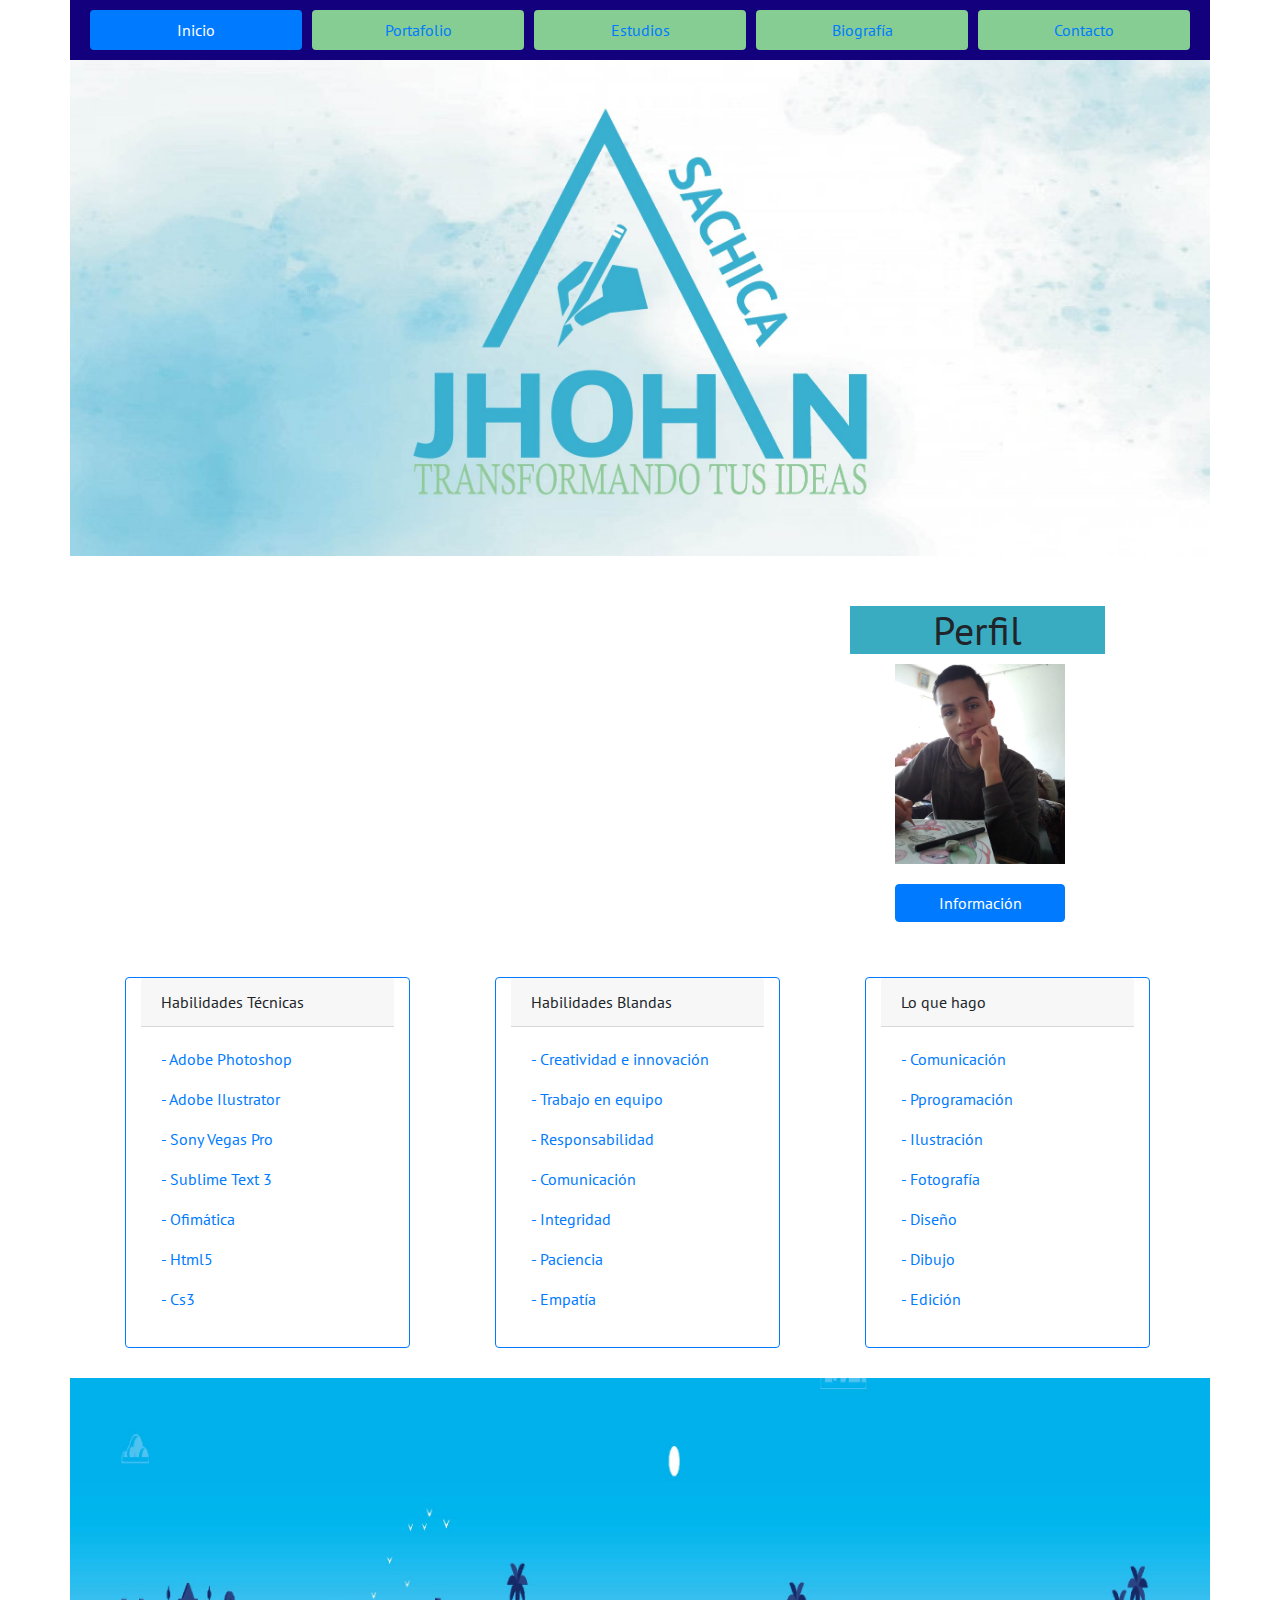
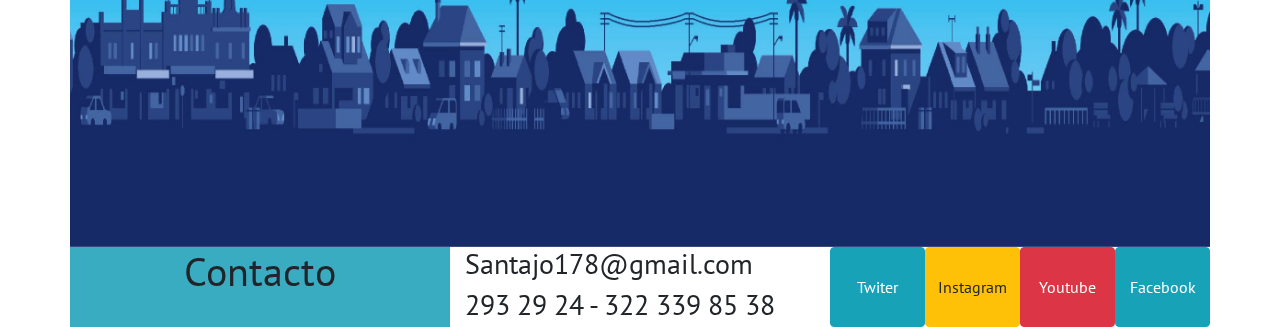
<file: index.html>
<!DOCTYPE html>
<html lang="es">
<head>
    <!-- Required meta tags -->
    <meta charset="utf-8">
    <meta name="viewport" content="width=device-width, initial-scale=1, shrink-to-fit=no">

    <!-- Bootstrap CSS -->
    <link rel="stylesheet" href="https://stackpath.bootstrapcdn.com/bootstrap/4.5.2/css/bootstrap.min.css" integrity="sha384-JcKb8q3iqJ61gNV9KGb8thSsNjpSL0n8PARn9HuZOnIxN0hoP+VmmDGMN5t9UJ0Z" crossorigin="anonymous">
    <link rel="stylesheet" type="text/css" href="estilos.css">
    <link rel="shortcut icon" href="favicon.ico" type="image/x-icon">
	<link rel="icon" href="favicon.ico" type="image/x-icon">
	<link href="https://fonts.googleapis.com/css2?family=PT+Sans&display=swap" rel="stylesheet">


    <title>Portafolio Web</title>
  </head>
  <body class="container">

<div class="row">
	<div class="barra col-md-12">
	<nav class="nav nav-pills nav-justified">
  <a class="inicio nav-link active" href="index.html">Inicio</a>
  <a class="portafolio nav-link" href="portafolio.html">Portafolio</a>
  <a class="estudios nav-link" href="estudios.html">Estudios</a>
  <a class="biografia nav-link" href="biografia.html">Biografía</a>
  <a class="contacto nav-link" href="contacto.html">Contacto</a>
  </nav>
  </div>
</div>

<div id="carouselExampleSlidesOnly" class="row carousel slide" data-ride="carousel">
  <div class="carousel-inner"> 
    <div class="carousel-item active">
        <img src="images/fondologo.jpg" class="d-block w-100" alt="...">
    </div>
  </div>
</div>

<div class="row">
	<div class="video col-md-7">
	<iframe width="560" height="315" src="https://www.youtube.com/embed/HCOSwMyfdz0" frameborder="0" allow="accelerometer; autoplay; clipboard-write; encrypted-media; gyroscope; picture-in-picture" allowfullscreen></iframe>
	</div>
	<div class="foto"></div>
	<div class="perfil col-md-3">
		<div class="texto">
			<h1>Perfil</h1></div>
		<div class="imagenperfil">
		<img src="images/perfil.jpeg" height="200px">
<!-- Button trigger modal -->
<button type="button" class="botoninfo btn btn-primary" data-toggle="modal" data-target="#staticBackdrop">
  Información
</button>

<!-- Modal -->
<div class="modal fade" id="staticBackdrop" data-backdrop="static" data-keyboard="false" tabindex="-1" aria-labelledby="staticBackdropLabel" aria-hidden="true">
  <div class="modal-dialog">
    <div class="modal-content">
      <div class="modal-header">
        <h5 class="modal-title" id="staticBackdropLabel">Productor multimedia con bases personales, sociales y profesionales
        encaminadas a la ilustración y al diseño con las que busco dar soluciones a
        problemas de comunicación, publicidad o reconocimiento independiente, mediante
        contenido creativo, novedoso y funcional manteniendo las bases de la empatía, la
        integridad y la perseverancia.</h5>
        <button type="button" class="close" data-dismiss="modal" aria-label="cerrar">
          <span aria-hidden="true">&times;</span>
        </button>
      </div>
      <div class="modal-footer">
        <button type="button" class="btn btn-secondary" data-dismiss="modal">Cerrar</button>
      </div>
    </div>
  </div>
</div>
</div>
</div>
</div>

<div class="row">
  <div class="habilidadest card border-primary col-md-3" style="max-width: 18rem;">
  <div class="card-header">Habilidades Técnicas</div>
  <div class="card-body text-primary">
    <p class="card-text">- Adobe Photoshop</p> <p>- Adobe Ilustrator</p> <p>- Sony Vegas Pro</p>
    <p>- Sublime Text 3</p> <p>- Ofimática</p> <p>- Html5</p> <p>- Cs3</p>
  </div>
</div>

<div class="habilidadesb card border-primary col-md-3" style="max-width: 18rem;">
  <div class="card-header">Habilidades Blandas</div>
  <div class="card-body text-primary">
    <p class="card-text">- Creatividad e innovación</p> <p>- Trabajo en equipo</p> <p>- Responsabilidad</p> <p>- Comunicación</p> <p>- Integridad</p> <p>- Paciencia</p> <p>- Empatía</p>
  </div>
</div>

<div class="loquehago card border-primary col-md-3" style="max-width: 18rem;">
  <div class="card-header">Lo que hago</div>
  <div class="card-body text-primary">
    <p class="card-text">- Comunicación</p> <p>- Pprogramación</p> <p>- Ilustración</p> <p>- Fotografía</p> <p>- Diseño</p> <p>- Dibujo</p> <p>- Edición</p>
  </div>
</div>
</div>


<div class="row">
<div id="carouselExampleSlidesOnly" class="fondo1 carousel slide" data-ride="carousel"> 
  <div class="carousel-inner">
    <div class="carousel-item active">
        <img src="images/fondocuerpo.jpg" class="d-block w-100" alt="...">

    </div>
  </div>
</div>
</div>


<div class="row">
	<div class="caja1 col-md-4">
		<h1>Contacto</h1>
	</div>
	<div class="caja2 col-md-4">
		<h3>Santajo178@gmail.com</h3>
		<h3>293 29 24 - 322 339 85 38</h3>
	</div>
  <button type="button" class="col-md-1 btn btn-info">Twiter</button>
  <button type="button" class="col-md-1 btn btn-warning">Instagram</button>
  <button type="button" class="col-md-1 btn btn-danger">Youtube</button>
  <button type="button" class="col-md-1 btn btn-info">Facebook</button>
</div>










    <!-- Optional JavaScript -->
    <!-- jQuery first, then Popper.js, then Bootstrap JS -->
    <script src="https://code.jquery.com/jquery-3.5.1.slim.min.js" integrity="sha384-DfXdz2htPH0lsSSs5nCTpuj/zy4C+OGpamoFVy38MVBnE+IbbVYUew+OrCXaRkfj" crossorigin="anonymous"></script>
    <script src="https://cdn.jsdelivr.net/npm/popper.js@1.16.1/dist/umd/popper.min.js" integrity="sha384-9/reFTGAW83EW2RDu2S0VKaIzap3H66lZH81PoYlFhbGU+6BZp6G7niu735Sk7lN" crossorigin="anonymous"></script>
    <script src="https://stackpath.bootstrapcdn.com/bootstrap/4.5.2/js/bootstrap.min.js" integrity="sha384-B4gt1jrGC7Jh4AgTPSdUtOBvfO8shuf57BaghqFfPlYxofvL8/KUEfYiJOMMV+rV" crossorigin="anonymous"></script>
  </body>
</html>
</file>
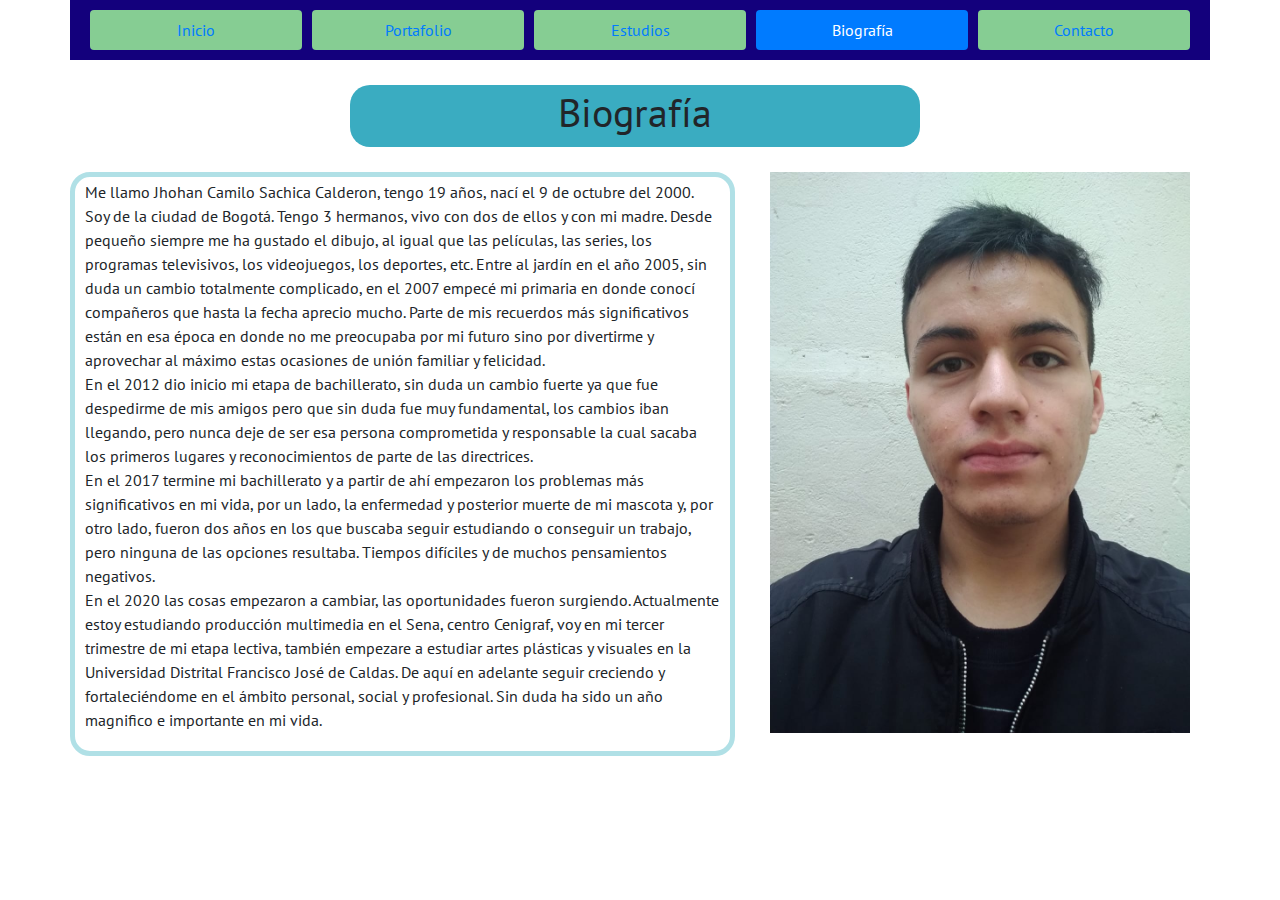
<file: biografia.html>
<!DOCTYPE html>
<html lang="es">
<head>
    <!-- Required meta tags -->
    <meta charset="utf-8">
    <meta name="viewport" content="width=device-width, initial-scale=1, shrink-to-fit=no">

    <!-- Bootstrap CSS -->
    <link rel="stylesheet" href="https://stackpath.bootstrapcdn.com/bootstrap/4.5.2/css/bootstrap.min.css" integrity="sha384-JcKb8q3iqJ61gNV9KGb8thSsNjpSL0n8PARn9HuZOnIxN0hoP+VmmDGMN5t9UJ0Z" crossorigin="anonymous">
    <link rel="stylesheet" type="text/css" href="estilos.css">
    <link rel="shortcut icon" href="favicon.ico" type="image/x-icon">
	<link rel="icon" href="favicon.ico" type="image/x-icon">
	<link href="https://fonts.googleapis.com/css2?family=PT+Sans&display=swap" rel="stylesheet">


    <title>Portafolio Web</title>
  </head>
  <body class="container">

<div class="row">
	<div class="barra col-md-12">
	<nav class="nav nav-pills nav-justified">
  <a class="inicio nav-link" href="index.html">Inicio</a>
  <a class="portafolio nav-link" href="portafolio.html">Portafolio</a>
  <a class="estudios nav-link" href="estudios.html">Estudios</a>
  <a class="biografia nav-link active" href="biografia.html">Biografía</a>
  <a class="contacto nav-link" href="contacto.html">Contacto</a>
  </nav>
  </div>
</div>

<div class="row">
  <div class="col-md-6 tituloportafolio">
  <h1>Biografía</h1></div>
</div>

<div class="row">
  <div class="textobiografia col-md-7">
  <p>Me llamo Jhohan Camilo Sachica Calderon, tengo 19 años, nací el 9 de octubre
del 2000. Soy de la ciudad de Bogotá. Tengo 3 hermanos, vivo con dos de ellos y
con mi madre. Desde pequeño siempre me ha gustado el dibujo, al igual que las
películas, las series, los programas televisivos, los videojuegos, los deportes, etc.
Entre al jardín en el año 2005, sin duda un cambio totalmente complicado, en el
2007 empecé mi primaria en donde conocí compañeros que hasta la fecha aprecio
mucho. Parte de mis recuerdos más significativos están en esa época en donde
no me preocupaba por mi futuro sino por divertirme y aprovechar al máximo estas
ocasiones de unión familiar y felicidad.
  <br>
En el 2012 dio inicio mi etapa de bachillerato, sin duda un cambio fuerte ya que
fue despedirme de mis amigos pero que sin duda fue muy fundamental, los
cambios iban llegando, pero nunca deje de ser esa persona comprometida y
responsable la cual sacaba los primeros lugares y reconocimientos de parte de las
directrices.
  <br>
En el 2017 termine mi bachillerato y a partir de ahí empezaron los problemas más
significativos en mi vida, por un lado, la enfermedad y posterior muerte de mi
mascota y, por otro lado, fueron dos años en los que buscaba seguir estudiando o
conseguir un trabajo, pero ninguna de las opciones resultaba. Tiempos difíciles y
de muchos pensamientos negativos.
  <br>
En el 2020 las cosas empezaron a cambiar, las oportunidades fueron surgiendo.
Actualmente estoy estudiando producción multimedia en el Sena, centro Cenigraf,
voy en mi tercer trimestre de mi etapa lectiva, también empezare a estudiar artes
plásticas y visuales en la Universidad Distrital Francisco José de Caldas. De aquí
en adelante seguir creciendo y fortaleciéndome en el ámbito personal, social y
profesional. Sin duda ha sido un año magnifico e importante en mi vida.</p>
</div>
  <div class="col-md-4">
  <img src="images/fotobiografia.jpeg" width="420px"></div>
</div>










    <!-- Optional JavaScript -->
    <!-- jQuery first, then Popper.js, then Bootstrap JS -->
    <script src="https://code.jquery.com/jquery-3.5.1.slim.min.js" integrity="sha384-DfXdz2htPH0lsSSs5nCTpuj/zy4C+OGpamoFVy38MVBnE+IbbVYUew+OrCXaRkfj" crossorigin="anonymous"></script>
    <script src="https://cdn.jsdelivr.net/npm/popper.js@1.16.1/dist/umd/popper.min.js" integrity="sha384-9/reFTGAW83EW2RDu2S0VKaIzap3H66lZH81PoYlFhbGU+6BZp6G7niu735Sk7lN" crossorigin="anonymous"></script>
    <script src="https://stackpath.bootstrapcdn.com/bootstrap/4.5.2/js/bootstrap.min.js" integrity="sha384-B4gt1jrGC7Jh4AgTPSdUtOBvfO8shuf57BaghqFfPlYxofvL8/KUEfYiJOMMV+rV" crossorigin="anonymous"></script>
  </body>
</html>
</file>
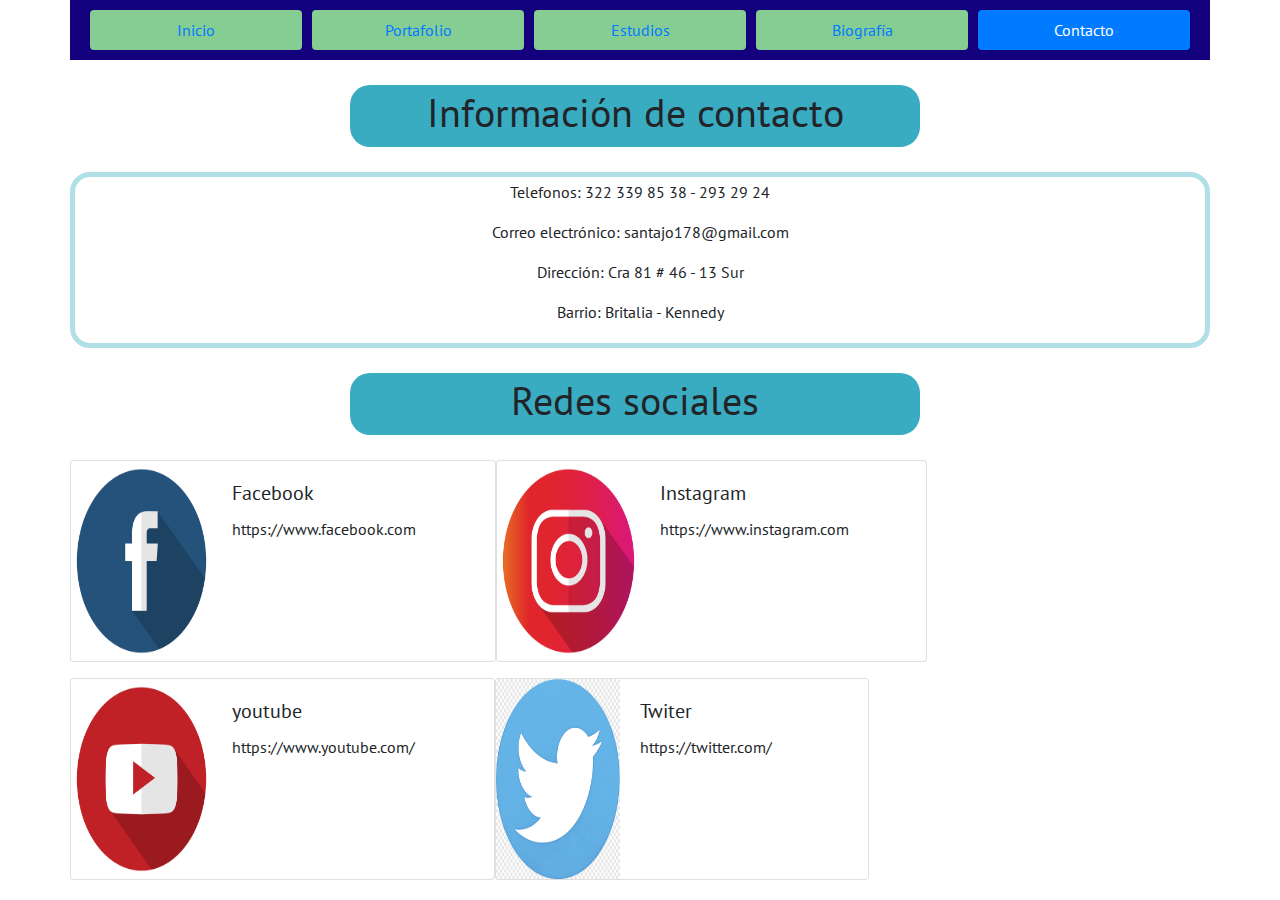
<file: contacto.html>
<!DOCTYPE html>
<html lang="es">
<head>
    <!-- Required meta tags -->
    <meta charset="utf-8">
    <meta name="viewport" content="width=device-width, initial-scale=1, shrink-to-fit=no">

    <!-- Bootstrap CSS -->
    <link rel="stylesheet" href="https://stackpath.bootstrapcdn.com/bootstrap/4.5.2/css/bootstrap.min.css" integrity="sha384-JcKb8q3iqJ61gNV9KGb8thSsNjpSL0n8PARn9HuZOnIxN0hoP+VmmDGMN5t9UJ0Z" crossorigin="anonymous">
    <link rel="stylesheet" type="text/css" href="estilos.css">
    <link rel="shortcut icon" href="favicon.ico" type="image/x-icon">
	<link rel="icon" href="favicon.ico" type="image/x-icon">
	<link href="https://fonts.googleapis.com/css2?family=PT+Sans&display=swap" rel="stylesheet">


    <title>Portafolio Web</title>
  </head>
  <body class="container">

<div class="row">
	<div class="barra col-md-12">
	<nav class="nav nav-pills nav-justified">
  <a class="inicio nav-link" href="index.html">Inicio</a>
  <a class="portafolio nav-link" href="portafolio.html">Portafolio</a>
  <a class="estudios nav-link" href="estudios.html">Estudios</a>
  <a class="biografia nav-link" href="biografia.html">Biografía</a>
  <a class="contacto nav-link active" href="contacto.html">Contacto</a>
  </nav>
  </div>
</div>

<div class="row">
  <div class="col-md-6 tituloportafolio">
  <h1>Información de contacto</h1></div>
</div>

<div class="row">
  <div class="textoins col-md-12">
  <p>Telefonos: 322 339 85 38 - 293 29 24</p>
  <p>Correo electrónico: santajo178@gmail.com</p>
  <p>Dirección: Cra 81 # 46 - 13 Sur</p>
  <p>Barrio: Britalia - Kennedy</p></div>
</div>

<div class="row">
  <div class="col-md-6 tituloportafolio">
  <h1>Redes sociales</h1></div>
</div>

<div class="row">
<div class="card mb-3" style="max-width: 540px;">
  <div class="row no-gutters">
    <div class="col-md-4">
      <img src="images/iconofacebook.png" class="card-img" height="200px">
    </div>
    <div class="col-md-8">
      <div class="card-body">
        <h5 class="card-title">Facebook</h5>
        <p class="card-text">https://www.facebook.com</p>
      </div>
    </div>
  </div>
</div>

<div class="card mb-3" style="max-width: 540px;">
  <div class="row no-gutters">
    <div class="col-md-4">
      <img src="images/iconoinstagram.jpg" class="card-img" height="200px">
    </div>
    <div class="col-md-8">
      <div class="card-body">
        <h5 class="card-title">Instagram</h5>
        <p class="card-text">https://www.instagram.com</p>
      </div>
    </div>
  </div>
</div>
</div>

<div class="row">
<div class="card mb-3" style="max-width: 540px;">
  <div class="row no-gutters">
    <div class="col-md-4">
      <img src="images/iconoyoutube.png" class="card-img" height="200px">
    </div>
    <div class="col-md-8">
      <div class="card-body">
        <h5 class="card-title">youtube</h5>
        <p class="card-text">https://www.youtube.com/</p>
      </div>
    </div>
  </div>
</div>

<div class="card mb-3" style="max-width: 540px;">
  <div class="row no-gutters">
    <div class="col-md-4">
      <img src="images/iconotwiter.png" class="card-img" height="200px">
    </div>
    <div class="col-md-8">
      <div class="card-body">
        <h5 class="card-title">Twiter</h5>
        <p class="card-text">https://twitter.com/</p>
      </div>
    </div>
  </div>
</div>
</div>









    <!-- Optional JavaScript -->
    <!-- jQuery first, then Popper.js, then Bootstrap JS -->
    <script src="https://code.jquery.com/jquery-3.5.1.slim.min.js" integrity="sha384-DfXdz2htPH0lsSSs5nCTpuj/zy4C+OGpamoFVy38MVBnE+IbbVYUew+OrCXaRkfj" crossorigin="anonymous"></script>
    <script src="https://cdn.jsdelivr.net/npm/popper.js@1.16.1/dist/umd/popper.min.js" integrity="sha384-9/reFTGAW83EW2RDu2S0VKaIzap3H66lZH81PoYlFhbGU+6BZp6G7niu735Sk7lN" crossorigin="anonymous"></script>
    <script src="https://stackpath.bootstrapcdn.com/bootstrap/4.5.2/js/bootstrap.min.js" integrity="sha384-B4gt1jrGC7Jh4AgTPSdUtOBvfO8shuf57BaghqFfPlYxofvL8/KUEfYiJOMMV+rV" crossorigin="anonymous"></script>
  </body>
</html>
</file>
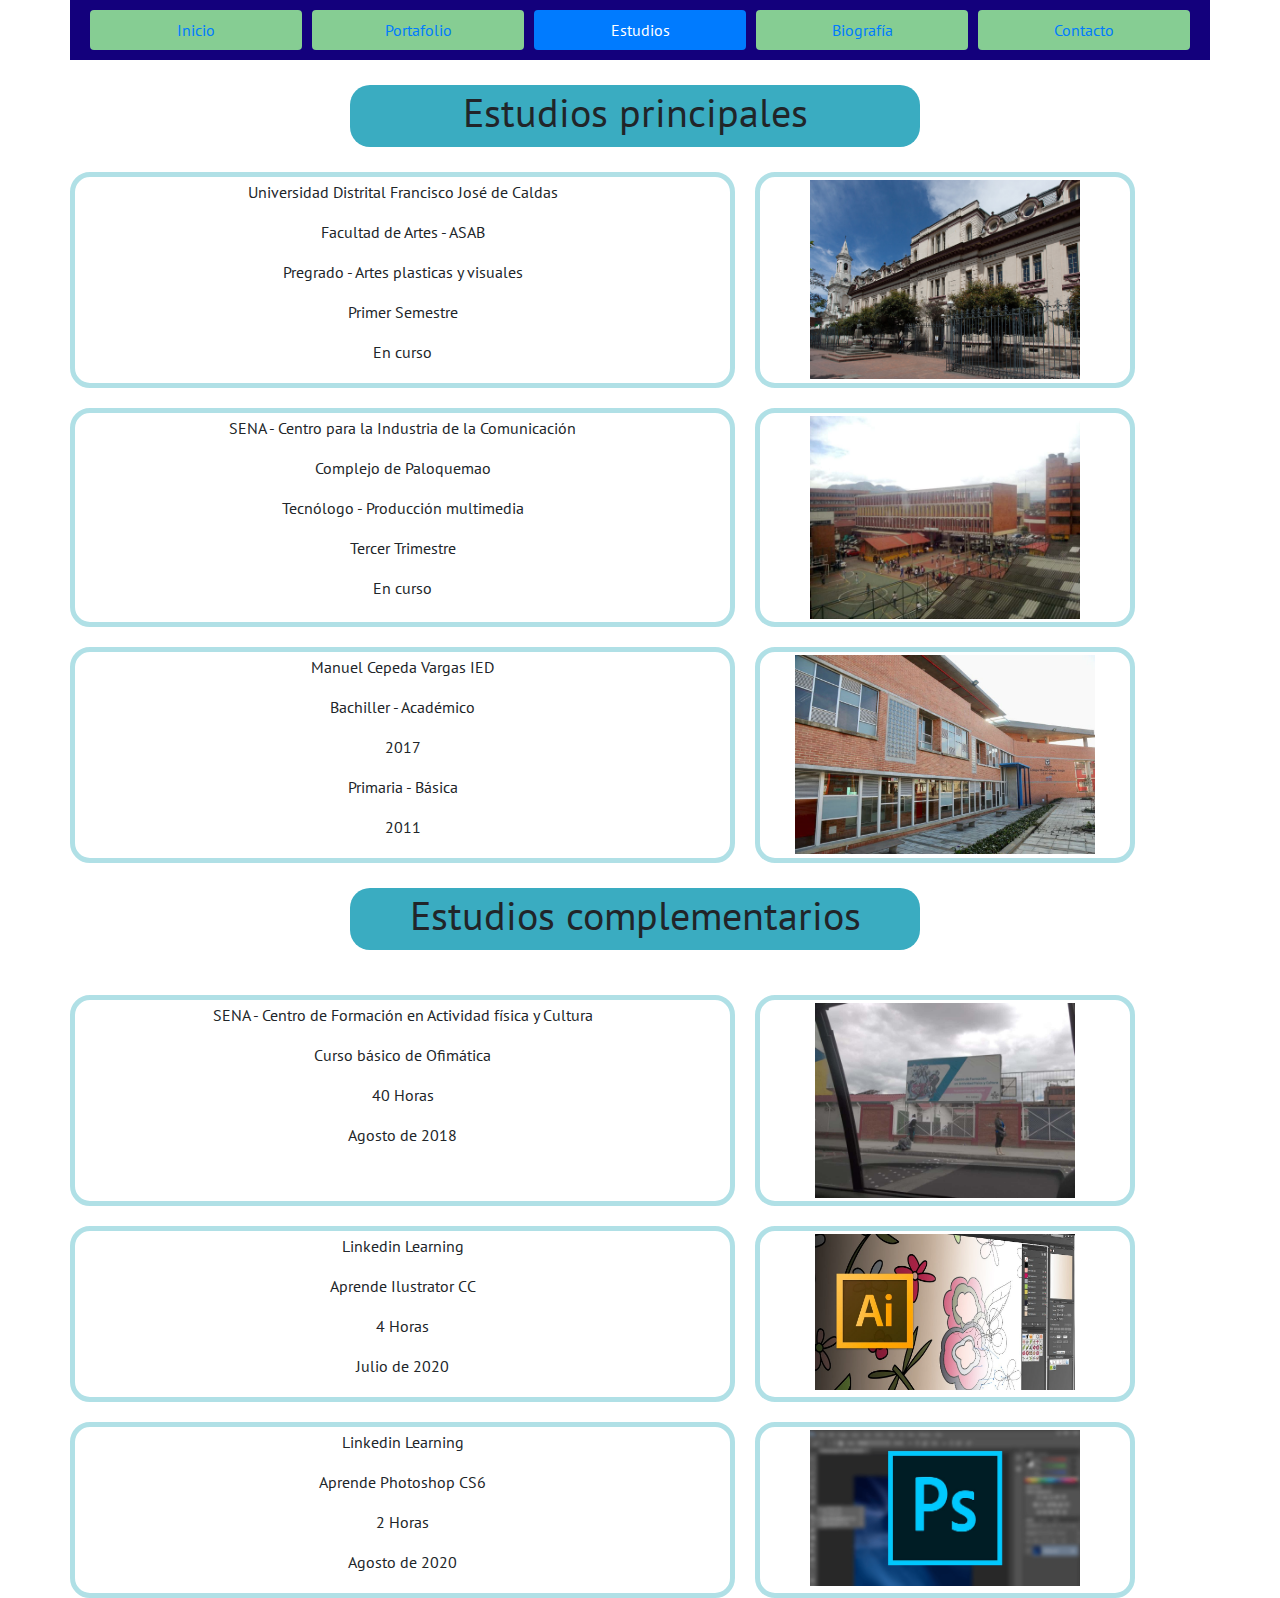
<file: estudios.html>
<!DOCTYPE html>
<html lang="es">
<head>
    <!-- Required meta tags -->
    <meta charset="utf-8">
    <meta name="viewport" content="width=device-width, initial-scale=1, shrink-to-fit=no">

    <!-- Bootstrap CSS -->
    <link rel="stylesheet" href="https://stackpath.bootstrapcdn.com/bootstrap/4.5.2/css/bootstrap.min.css" integrity="sha384-JcKb8q3iqJ61gNV9KGb8thSsNjpSL0n8PARn9HuZOnIxN0hoP+VmmDGMN5t9UJ0Z" crossorigin="anonymous">
    <link rel="stylesheet" type="text/css" href="estilos.css">
    <link rel="shortcut icon" href="favicon.ico" type="image/x-icon">
	<link rel="icon" href="favicon.ico" type="image/x-icon">
	<link href="https://fonts.googleapis.com/css2?family=PT+Sans&display=swap" rel="stylesheet">


    <title>Portafolio Web</title>
  </head>
  <body class="container">

<div class="row">
	<div class="barra col-md-12">
	<nav class="nav nav-pills nav-justified">
  <a class="inicio nav-link" href="index.html">Inicio</a>
  <a class="portafolio nav-link" href="portafolio.html">Portafolio</a>
  <a class="estudios nav-link active" href="estudios.html">Estudios</a>
  <a class="biografia nav-link" href="biografia.html">Biografía</a>
  <a class="contacto nav-link" href="contacto.html">Contacto</a>
  </nav>
  </div>
</div>

<div class="row">
  <div class="col-md-6 tituloportafolio">
  <h1>Estudios principales</h1></div>
</div>

<div class="row">
  <div class="textoins col-md-7">
  <p>Universidad Distrital Francisco José de Caldas</p>
  <p>Facultad de Artes - ASAB</p>
  <p>Pregrado - Artes plasticas y visuales</p>
  <p>Primer Semestre</p>
  <p>En curso</p></div>
  <div class="textoins col-md-4">
  <img src="images/ud.jpg" width="270px"></div>
</div>

<div class="row">
  <div class="textoins1 col-md-7">
  <p>SENA - Centro para la Industria de la Comunicación</p>
  <p>Complejo de Paloquemao</p>
  <p>Tecnólogo - Producción multimedia</p>
  <p>Tercer Trimestre</p>
  <p>En curso</p></div>
  <div class="textoins1 col-md-4">
  <img src="images/sena.jpg" width="270px"></div>
</div>

<div class="row">
  <div class="textoins1 col-md-7">
  <p>Manuel Cepeda Vargas IED</p>
  <p>Bachiller - Académico</p>
  <p>2017</p>
  <p>Primaria - Básica</p>
  <p>2011</p></div>
  <div class="textoins1 col-md-4">
  <img src="images/mcv.jpg" width="300px"></div>
</div>


<div class="row">
  <div class="col-md-6 tituloportafolio">
  <h1>Estudios complementarios</h1></div>
</div>

<div class="row">
  <div class="textoins1 col-md-7">
  <p>SENA - Centro de Formación en Actividad física y Cultura</p>
  <p>Curso básico de Ofimática</p>
  <p>40 Horas</p>
  <p>Agosto de 2018</p></div>
  <div class="textoins1 col-md-4">
  <img src="images/sena2.jpg" width="260px"></div>
</div>

<div class="row">
  <div class="textoins1 col-md-7">
  <p>Linkedin Learning</p>
  <p>Aprende Ilustrator CC</p>
  <p>4 Horas</p>
  <p>Julio de 2020</p></div>
  <div class="textoins1 col-md-4">
  <img src="images/ilustrator.jpg" width="260px"></div>
</div>

<div class="row">
  <div class="textoins1 col-md-7">
  <p>Linkedin Learning</p>
  <p>Aprende Photoshop CS6</p>
  <p>2 Horas</p>
  <p>Agosto de 2020</p></div>
  <div class="textoins1 col-md-4">
  <img src="images/photoshop.png" width="270px"></div>
</div>









    <!-- Optional JavaScript -->
    <!-- jQuery first, then Popper.js, then Bootstrap JS -->
    <script src="https://code.jquery.com/jquery-3.5.1.slim.min.js" integrity="sha384-DfXdz2htPH0lsSSs5nCTpuj/zy4C+OGpamoFVy38MVBnE+IbbVYUew+OrCXaRkfj" crossorigin="anonymous"></script>
    <script src="https://cdn.jsdelivr.net/npm/popper.js@1.16.1/dist/umd/popper.min.js" integrity="sha384-9/reFTGAW83EW2RDu2S0VKaIzap3H66lZH81PoYlFhbGU+6BZp6G7niu735Sk7lN" crossorigin="anonymous"></script>
    <script src="https://stackpath.bootstrapcdn.com/bootstrap/4.5.2/js/bootstrap.min.js" integrity="sha384-B4gt1jrGC7Jh4AgTPSdUtOBvfO8shuf57BaghqFfPlYxofvL8/KUEfYiJOMMV+rV" crossorigin="anonymous"></script>
  </body>
</html>
</file>
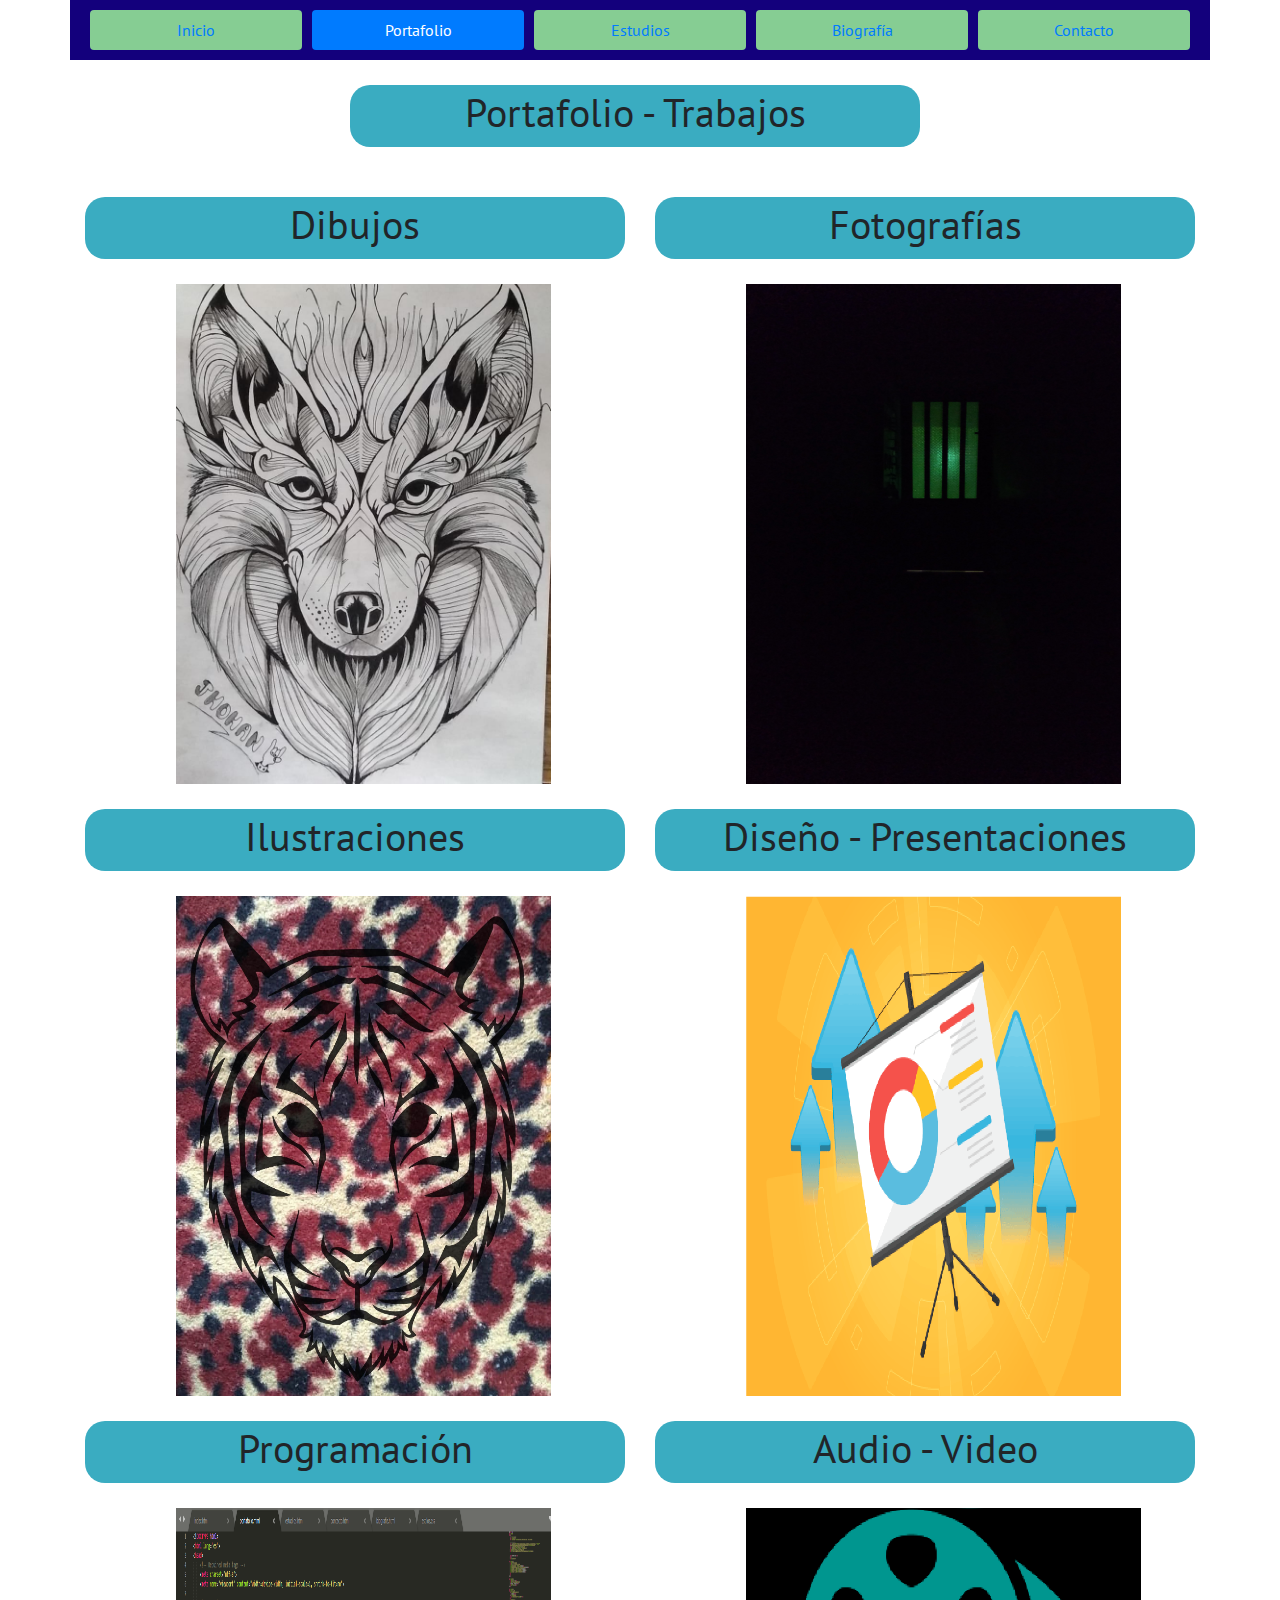
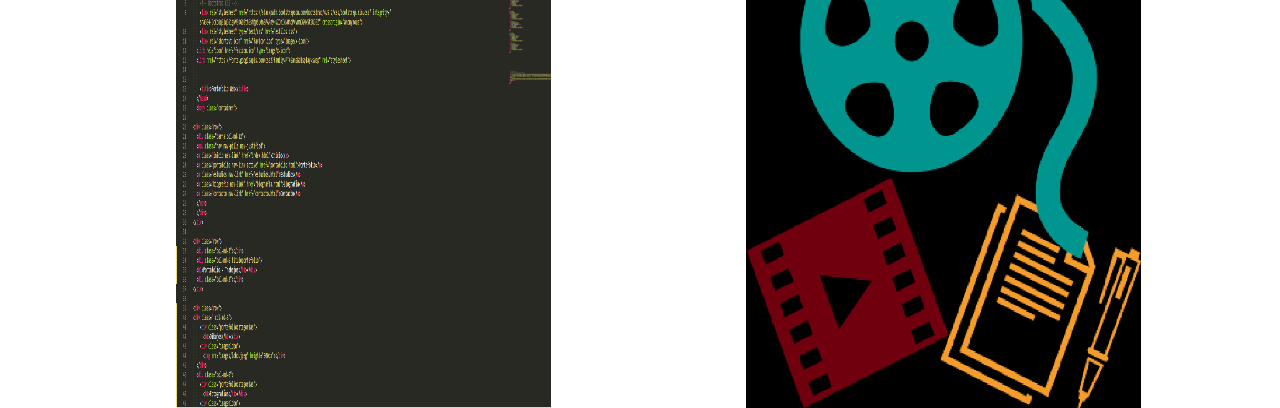
<file: portafolio.html>
<!DOCTYPE html>
<html lang="es">
<head>
    <!-- Required meta tags -->
    <meta charset="utf-8">
    <meta name="viewport" content="width=device-width, initial-scale=1, shrink-to-fit=no">

    <!-- Bootstrap CSS -->
    <link rel="stylesheet" href="https://stackpath.bootstrapcdn.com/bootstrap/4.5.2/css/bootstrap.min.css" integrity="sha384-JcKb8q3iqJ61gNV9KGb8thSsNjpSL0n8PARn9HuZOnIxN0hoP+VmmDGMN5t9UJ0Z" crossorigin="anonymous">
    <link rel="stylesheet" type="text/css" href="estilos.css">
    <link rel="shortcut icon" href="favicon.ico" type="image/x-icon">
	<link rel="icon" href="favicon.ico" type="image/x-icon">
	<link href="https://fonts.googleapis.com/css2?family=PT+Sans&display=swap" rel="stylesheet">


    <title>Portafolio Web</title>
  </head>
  <body class="container">

<div class="row">
	<div class="barra col-md-12">
	<nav class="nav nav-pills nav-justified">
  <a class="inicio nav-link" href="index.html">Inicio</a>
  <a class="portafolio nav-link active" href="portafolio.html">Portafolio</a>
  <a class="estudios nav-link" href="estudios.html">Estudios</a>
  <a class="biografia nav-link" href="biografia.html">Biografía</a>
  <a class="contacto nav-link" href="contacto.html">Contacto</a>
  </nav>
  </div>
</div>

<div class="row">
  <div class="col-md-6 tituloportafolio">
  <h1>Portafolio - Trabajos</h1></div>
</div>

<div class="row">
<div class=" col-md-6">
    <div class="portafoliocategorias">
      <h1>Dibujos</h1></div>
    <div class="col-md-6 ajuste">
      <img src="images/lobo.jpeg" height="500px"></div>
  </div>
  <div class="col-md-6">
    <div class="portafoliocategorias">
      <h1>Fotografías</h1></div>
    <div class="col-md-6 ajuste">
      <img src="images/fotografia.jpg" height="500px" width="375px"></div>
  </div>
</div>

<div class="row">
<div class="col-md-6">
    <div class="portafoliocategorias">
      <h1>Ilustraciones</h1></div>
    <div class="col-md-6 ajuste">
      <img src="images/ilustracion.jpg" height="500px" width="375px"></div>
  </div>
  <div class="col-md-6">
    <div class="portafoliocategorias">
      <h1>Diseño - Presentaciones</h1></div>
    <div class="col-md-6 ajuste">
      <img src="images/presentaciones.png" height="500px" width="375px"></div>
  </div>
</div>

<div class="row">
<div class="col-md-6">
    <div class="portafoliocategorias">
      <h1>Programación</h1></div>
    <div class="col-md-6 ajuste">
      <img src="images/programacion.png" height="500px" width="375px"></div>
  </div>
  <div class="col-md-6">
    <div class="portafoliocategorias">
      <h1>Audio - Video</h1></div>
    <div class="col-md-6 ajuste">
      <img src="images/audio.png" height="500px"></div>
  </div>
</div>












    <!-- Optional JavaScript -->
    <!-- jQuery first, then Popper.js, then Bootstrap JS -->
    <script src="https://code.jquery.com/jquery-3.5.1.slim.min.js" integrity="sha384-DfXdz2htPH0lsSSs5nCTpuj/zy4C+OGpamoFVy38MVBnE+IbbVYUew+OrCXaRkfj" crossorigin="anonymous"></script>
    <script src="https://cdn.jsdelivr.net/npm/popper.js@1.16.1/dist/umd/popper.min.js" integrity="sha384-9/reFTGAW83EW2RDu2S0VKaIzap3H66lZH81PoYlFhbGU+6BZp6G7niu735Sk7lN" crossorigin="anonymous"></script>
    <script src="https://stackpath.bootstrapcdn.com/bootstrap/4.5.2/js/bootstrap.min.js" integrity="sha384-B4gt1jrGC7Jh4AgTPSdUtOBvfO8shuf57BaghqFfPlYxofvL8/KUEfYiJOMMV+rV" crossorigin="anonymous"></script>
  </body>
</html>
</file>
<file: estilos.css>
*{
	box-sizing: border-box;
	font-family: 'PT Sans', sans-serif;
}
body{
	margin: auto;
	background-color: white;
}
.barra{
	background-color: #13007C;
}
.inicio{
	background-color: #86CD93;
	margin: 5px;
	margin-bottom: 10px;
	margin-top: 10px;
}
.portafolio{
	background-color: #86CD93;
	margin: 5px;
	margin-bottom: 10px;
	margin-top: 10px;
}
.estudios{
	background-color: #86CD93;
	margin: 5px;
	margin-bottom: 10px;
	margin-top: 10px;
}
.biografia{
	background-color: #86CD93;
	margin: 5px;
	margin-bottom: 10px;
	margin-top: 10px;
}
.contacto{
	background-color: #86CD93;
	margin: 5px;
	margin-bottom: 10px;
	margin-top: 10px;
}
.video{
	margin: 50px;
}

.perfil{
	margin-top: 50px;
}
.texto{
	background-color: #3AACC1;
	text-align: center;
	font-size: 10px;
}
.imagenperfil{
	margin-left: 45px;
	margin-top: 10px;
}
.botoninfo{
	margin-top: 20px;
	width: 170px;
}
.habilidadest{
	margin-left: 55px;
	margin-bottom: 30px;
}
.habilidadesb{
	margin-left: 85px;
	margin-bottom: 30px;
}
.loquehago{
	margin-left: 85px;
	margin-bottom: 30px;
}
.caja1{
	height: 80px;
	background-color: #3AACC1;
	text-align: center;
}
.caja2{
	height: 70px;
	background-color: white;
}
.texto2{
	background-color: #86CD93;
	text-align: center;
	margin-top: 10px;
}
.tituloportafolio{
	background-color: #3AACC1;
	text-align: center;
	margin-top: 25px;
	margin-bottom: 25px;
	  padding: 3px 10px;
  border-radius: 20px;
  	margin-left: 280px;
}
.imagenlobo{
	margin-left: 90px;
}
.portafoliocategorias{
		background-color: #3AACC1;
	text-align: center;
	margin-top: 25px;
	margin-bottom: 25px;
	  padding: 3px 10px;
  border-radius: 20px;
}
.programacion{
	height: 100px;
	width: 100px;
}
.ajuste{
	margin-left: 76px;
}
.textoins{
  padding: 3px 10px;
  border: PowderBlue 5px solid;
  border-radius: 20px;
  text-align: center;
  margin-right: 20px;
}
.textoins1{
  padding: 3px 10px;
  border: PowderBlue 5px solid;
  border-radius: 20px;
  text-align: center;
  margin-right: 20px;
  margin-top: 20px;
}
.textobiografia{
  padding: 3px 10px;
  border: PowderBlue 5px solid;
  border-radius: 20px;
  margin-right: 20px;
}
</file>
